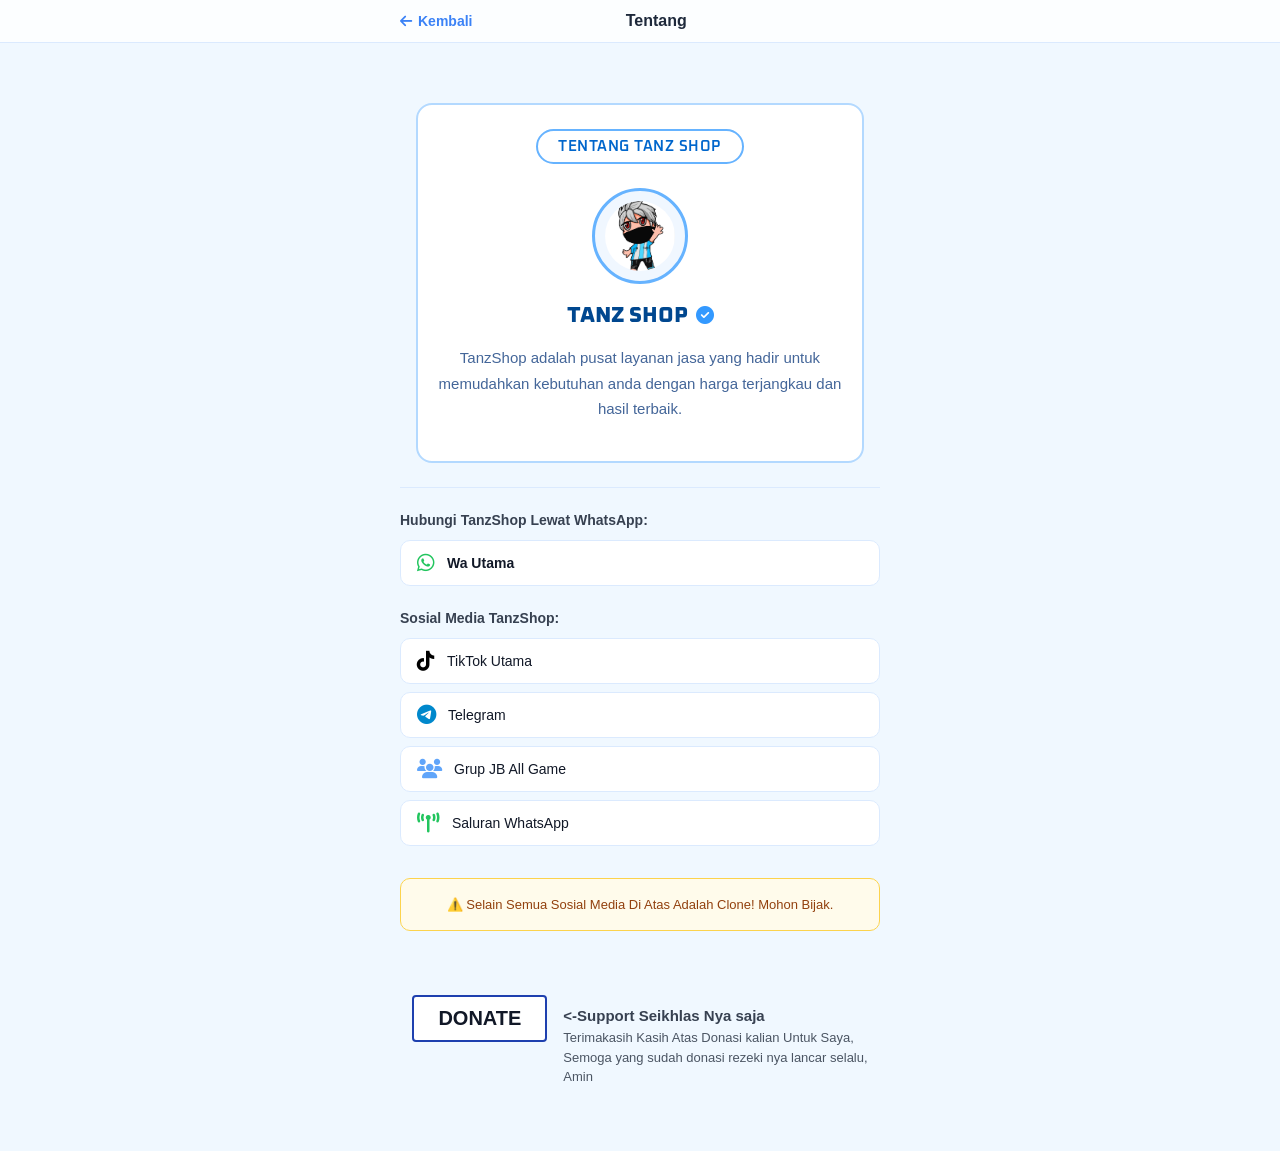
<file: tentang.html>
<!DOCTYPE html>
<html lang="id">
<head>
    <meta charset="UTF-8">
    <meta name="viewport" content="width=device-width, initial-scale=1.0">
    <title>Tentang - TANZSHOP</title>
    <link rel="preconnect" href="https://fonts.googleapis.com">
<link rel="preconnect" href="https://fonts.gstatic.com" crossorigin>
<link href="https://fonts.googleapis.com/css2?family=Oxanium:wght@400;600;700;800&display=swap" rel="stylesheet">

    <link rel="stylesheet" href="https://cdnjs.cloudflare.com/ajax/libs/font-awesome/6.7.2/css/all.min.css">

<style>
.about-card {
    background: #ffffff;
    border: 2px solid #b3d9ff;
    border-radius: 16px;
    padding: 24px 20px;
    text-align: center;
    margin: 20px 16px;
}

.about-header-box {
    display: inline-block;
    border: 2px solid #66b3ff;
    border-radius: 50px;
    padding: 6px 20px;
    margin-bottom: 24px;
}

.about-header-text {
    font-family: 'Oxanium', sans-serif;
    font-size: 15px;
    font-weight: 600;
    color: #0066cc;
    letter-spacing: 0.5px;
}

.about-icon-wrapper {
    display: flex;
    justify-content: center;
    margin-bottom: 16px;
}

.about-icon-circle {
    width: 90px;
    height: 90px;
    border-radius: 50%;
    border: 3px solid #66b3ff;
    display: flex;
    align-items: center;
    justify-content: center;
    background: #f0f7ff;
    overflow: hidden;
}

.about-icon-circle img {
    width: 70px;
    height: 70px;
    object-fit: cover;
    border-radius: 50%;
}

.about-title {
    font-family: 'Oxanium', sans-serif;
    font-size: 22px;
    font-weight: 800;
    color: #00478f;
    margin-bottom: 10px;
    display: flex;
    align-items: center;
    justify-content: center;
    gap: 8px;
}

.verified-badge {
    color: #3399ff;
    font-size: 18px;
}

.about-desc {
    font-size: 15px;
    color: #446699;
    line-height: 1.7;
}

     /* Animasi Fade In Halaman */
body {
    opacity: 0;
    animation: pageFadeIn 1.0s ease forwards;
}

@keyframes pageFadeIn {
    from {
        opacity: 0;
        transform: translateY(8px);
    }
    to {
        opacity: 1;
        transform: translateY(0);
    }
}

/* ===== ANIMASI SEMUA TOMBOL ===== */
button,
.btn,
a.button,
[type="button"],
[type="submit"] {
    position: relative;
    overflow: hidden;
    transition: all 0.25s ease !important;
    transform-origin: center;
}

/* Hover: sedikit naik & lebih terang */
button:hover,
.btn:hover,
a.button:hover,
[type="button"]:hover,
[type="submit"]:hover {
    transform: translateY(-2px);
    filter: brightness(1.05);
    box-shadow: 0 4px 12px rgba(0, 0, 0, 0.15);
}

/* Klik: ditekan */
button:active,
.btn:active,
a.button:active,
[type="button"]:active,
[type="submit"]:active {
    transform: translateY(0) scale(0.97);
    box-shadow: 0 2px 4px rgba(0, 0, 0, 0.1);
}

/* Efek gelombang saat diklik */
button::after,
.btn::after,
a.button::after {
    content: '';
    position: absolute;
    top: 50%;
    left: 50%;
    width: 0;
    height: 0;
    background: rgba(255, 255, 255, 0.3);
    border-radius: 50%;
    transform: translate(-50%, -50%);
    opacity: 0;
}

button:active::after,
.btn:active::after,
a.button:active::after {
    animation: ripple 0.4s ease-out;
}

@keyframes ripple {
    0% {
        width: 0;
        height: 0;
        opacity: 0.6;
    }
    100% {
        width: 200%;
        height: 200%;
        opacity: 0;
    }
}

/* Cegah pemilihan teks */
* {
  -webkit-user-select: none;
  -moz-user-select: none;
  -ms-user-select: none;
  user-select: none;
}

/* Cegah gambar diseret/diklik */
img {
  -webkit-user-drag: none;
  -khtml-user-drag: none;
  -moz-user-drag: none;
  -o-user-drag: none;
  user-drag: none;
  pointer-events: none;
}

/* Sembunyikan tampilan URL di pojok kiri bawah */
a {
  text-decoration: none;
}

/* Opsional: Hilangkan efek hover jika perlu */
a:hover {
  color: inherit;
}

/* Hilangkan sorotan biru saat diklik/ditekan */
* {
  -webkit-tap-highlight-color: transparent;
  outline: none;
}

*:focus {
  outline: none;
}

/* Opsional: cegah teks terseleksi saat diklik */
button, a {
  user-select: none;
}

</style>


</head>
<body style="background-color: #f0f8ff; min-height: 100vh; font-family: -apple-system, BlinkMacSystemFont, 'Segoe UI', Roboto, sans-serif; margin: 0; padding: 0;">

<header style="background: rgba(255,255,255,0.8); backdrop-filter: blur(8px); border-bottom: 1px solid #dbeafe; position: sticky; top: 0; z-index: 50;">
    <div style="max-width: 480px; margin: 0 auto; padding: 12px 16px; display: flex; align-items: center; justify-content: space-between;">
        <a href="index.html" style="display: flex; align-items: center; gap: 6px; color: #3b82f6; text-decoration: none; font-size: 14px; font-weight: 600;">
            <i class="fa-solid fa-arrow-left"></i>
            Kembali
        </a>
        <h1 style="font-size: 16px; font-weight: 700; color: #1e293b; margin: 0;">Tentang</h1>
        <div style="width: 40px;"></div>
    </div>
</header>

<main style="max-width: 480px; margin: 0 auto; padding: 40px 20px;">

   <div class="about-card">
    <!-- Garis membungkus teks di atas -->
    <div class="about-header-box">
        <span class="about-header-text">TENTANG TANZ SHOP</span>
    </div>

    <!-- Foto profil bulat -->
    <div class="about-icon-wrapper">
        <div class="about-icon-circle">
            <img src="IMG-20261104-WA0032.jpg" alt="TanzShop">
        </div>
    </div>

    <!-- Nama toko + centang biru -->
    <h2 class="about-title">
        TANZ SHOP
        <i class="fa-solid fa-circle-check verified-badge"></i>
    </h2>

    <!-- Deskripsi -->
    <p class="about-desc">
        TanzShop adalah pusat layanan jasa yang hadir untuk memudahkan kebutuhan anda dengan harga terjangkau dan hasil terbaik.
    </p>
</div>


    <div style="border-bottom: 1px solid #dbeafe; margin: 24px 0;"></div>

    <div style="margin-bottom: 24px;">
        <p style="font-size: 14px; font-weight: 600; color: #374151; margin-bottom: 12px; display: flex; align-items: center; gap: 8px;">
            Hubungi TanzShop Lewat WhatsApp:
        </p>
        <a href="https://wa.me/6288231342885" target="_blank" style="display: flex; align-items: center; gap: 12px; padding: 12px 16px; background: #ffffff; border: 1px solid #dbeafe; border-radius: 10px; text-decoration: none; margin-bottom: 8px;">
            <i class="fa-brands fa-whatsapp" style="color: #22c55e; font-size: 20px;"></i>
            <div>
                <span style="font-size: 14px; font-weight: 600; color: #111827;">Wa Utama</span>
            </div>
        </a>
    </div>

    <div style="margin-bottom: 24px;">
        <p style="font-size: 14px; font-weight: 600; color: #374151; margin-bottom: 12px;">Sosial Media TanzShop:</p>
        
        <a href="https://www.tiktok.com/@tanzshop12?_r=1&_t=ZS-9B7VcPyWlmA" target="_blank" style="display: flex; align-items: center; gap: 12px; padding: 12px 16px; background: #ffffff; border: 1px solid #dbeafe; border-radius: 10px; text-decoration: none; margin-bottom: 8px;">
            <i class="fa-brands fa-tiktok" style="color: #000000; font-size: 20px;"></i>
            <span style="font-size: 14px; font-weight: 500; color: #111827;">TikTok Utama</span>
        </a>

        <a href="https://t.me/tanzshop12" target="_blank" style="display: flex; align-items: center; gap: 12px; padding: 12px 16px; background: #ffffff; border: 1px solid #dbeafe; border-radius: 10px; text-decoration: none; margin-bottom: 8px;">
            <i class="fa-brands fa-telegram" style="color: #0088cc; font-size: 20px;"></i>
            <span style="font-size: 14px; font-weight: 500; color: #111827;">Telegram</span>
        </a>

        <a href="https://chat.whatsapp.com/KaihNbIjYYrLW4x2YMQbeE?s=cl&p=a&mlu=4&ilr=4&iam=2" target="_blank" style="display: flex; align-items: center; gap: 12px; padding: 12px 16px; background: #ffffff; border: 1px solid #dbeafe; border-radius: 10px; text-decoration: none; margin-bottom: 8px;">
            <i class="fa-solid fa-users" style="color: #60a5fa; font-size: 20px;"></i>
            <span style="font-size: 14px; font-weight: 500; color: #111827;">Grup JB All Game</span>
        </a>

        <!-- Saluran WhatsApp Baru -->
        <a href="#" target="_blank" style="display: flex; align-items: center; gap: 12px; padding: 12px 16px; background: #ffffff; border: 1px solid #dbeafe; border-radius: 10px; text-decoration: none;">
            <i class="fa-solid fa-broadcast-tower" style="color: #22c55e; font-size: 20px;"></i>
            <span style="font-size: 14px; font-weight: 500; color: #111827;">Saluran WhatsApp</span>
        </a>
    </div>

    <div style="margin-top: 32px; padding: 16px; background: #fffbeb; border: 1px solid #fcd34d; border-radius: 10px; text-align: center;">
        <p style="font-size: 13px; color: #92400e; font-weight: 500; line-height: 1.5; margin: 0;">
            ⚠️ Selain Semua Sosial Media Di Atas Adalah Clone! Mohon Bijak.
        </p>
    </div>

<!-- Bagian Donasi -->
<div style="margin-top: 40px; padding: 24px 0; display: flex; align-items: flex-start; justify-content: center; gap: 16px; flex-wrap: nowrap;">
    
    <!-- Tombol DONATE -->
    <a href="https://sociabuzz.com/tanz_shop/tribe" target="_blank" style="text-decoration: none; flex-shrink: 0;">
        <button style="
            background: white;
            color: #111827;
            border: 2px solid #1e40af;
            padding: 10px 24px;
            font-size: 20px;
            font-weight: 900;
            border-radius: 4px;
            cursor: pointer;
            transition: transform 0.2s ease;
            white-space: nowrap;
        " onmouseover="this.style.transform='scale(1.05)'" onmouseout="this.style.transform='scale(1)'">
            DONATE
        </button>
    </a>

    <!-- Teks Penjelasan di Samping -->
    <div style="text-align: left; max-width: 320px; margin-top: 12px;">
        <p style="font-size: 15px; font-weight: 600; color: #374151; margin: 0;">
            &lt;-Support Seikhlas Nya saja
        </p>
        <p style="font-size: 13px; color: #4b5563; line-height: 1.5; margin: 4px 0 0 0;">
            Terimakasih Kasih Atas Donasi kalian Untuk Saya,<br>
            Semoga yang sudah donasi rezeki nya lancar selalu,<br>
            Amin
        </p>
    </div>

</div>

</main>

<script>
    // Animasi sebelum pindah halaman
document.querySelectorAll('a').forEach(link => {
    link.addEventListener('click', function(e) {
        const href = this.getAttribute('href');
        
        // Hanya untuk link internal, bukan link WA/eksternal
        if (href && !href.startsWith('http') && !href.startsWith('https://wa.me')) {
            e.preventDefault();
            document.body.style.opacity = '0';
            document.body.style.transition = 'opacity 0.3s ease, transform 1.0s ease';
            document.body.style.transform = 'translateY(-8px)';
            
            setTimeout(() => {
                window.location.href = href;
            }, 300);
        }
    });
});
</script>
</body>
</html>
</file>
